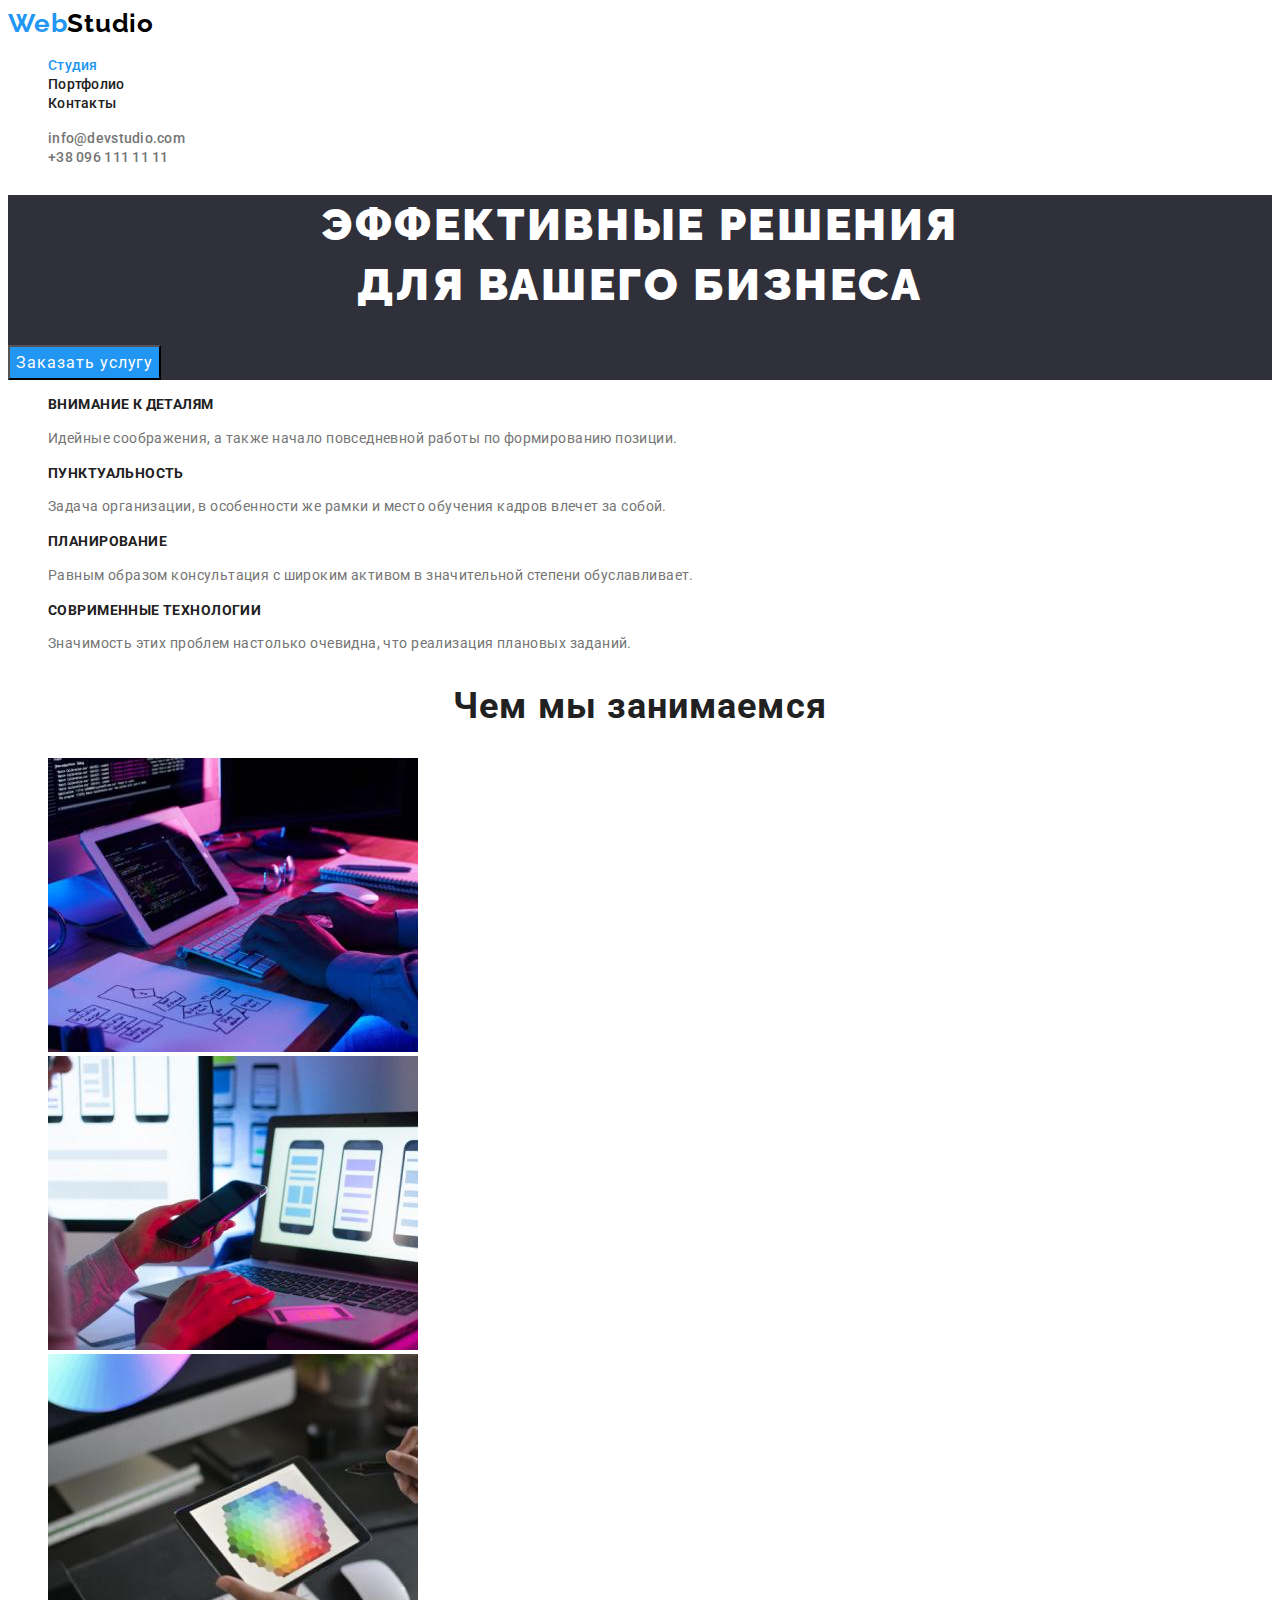
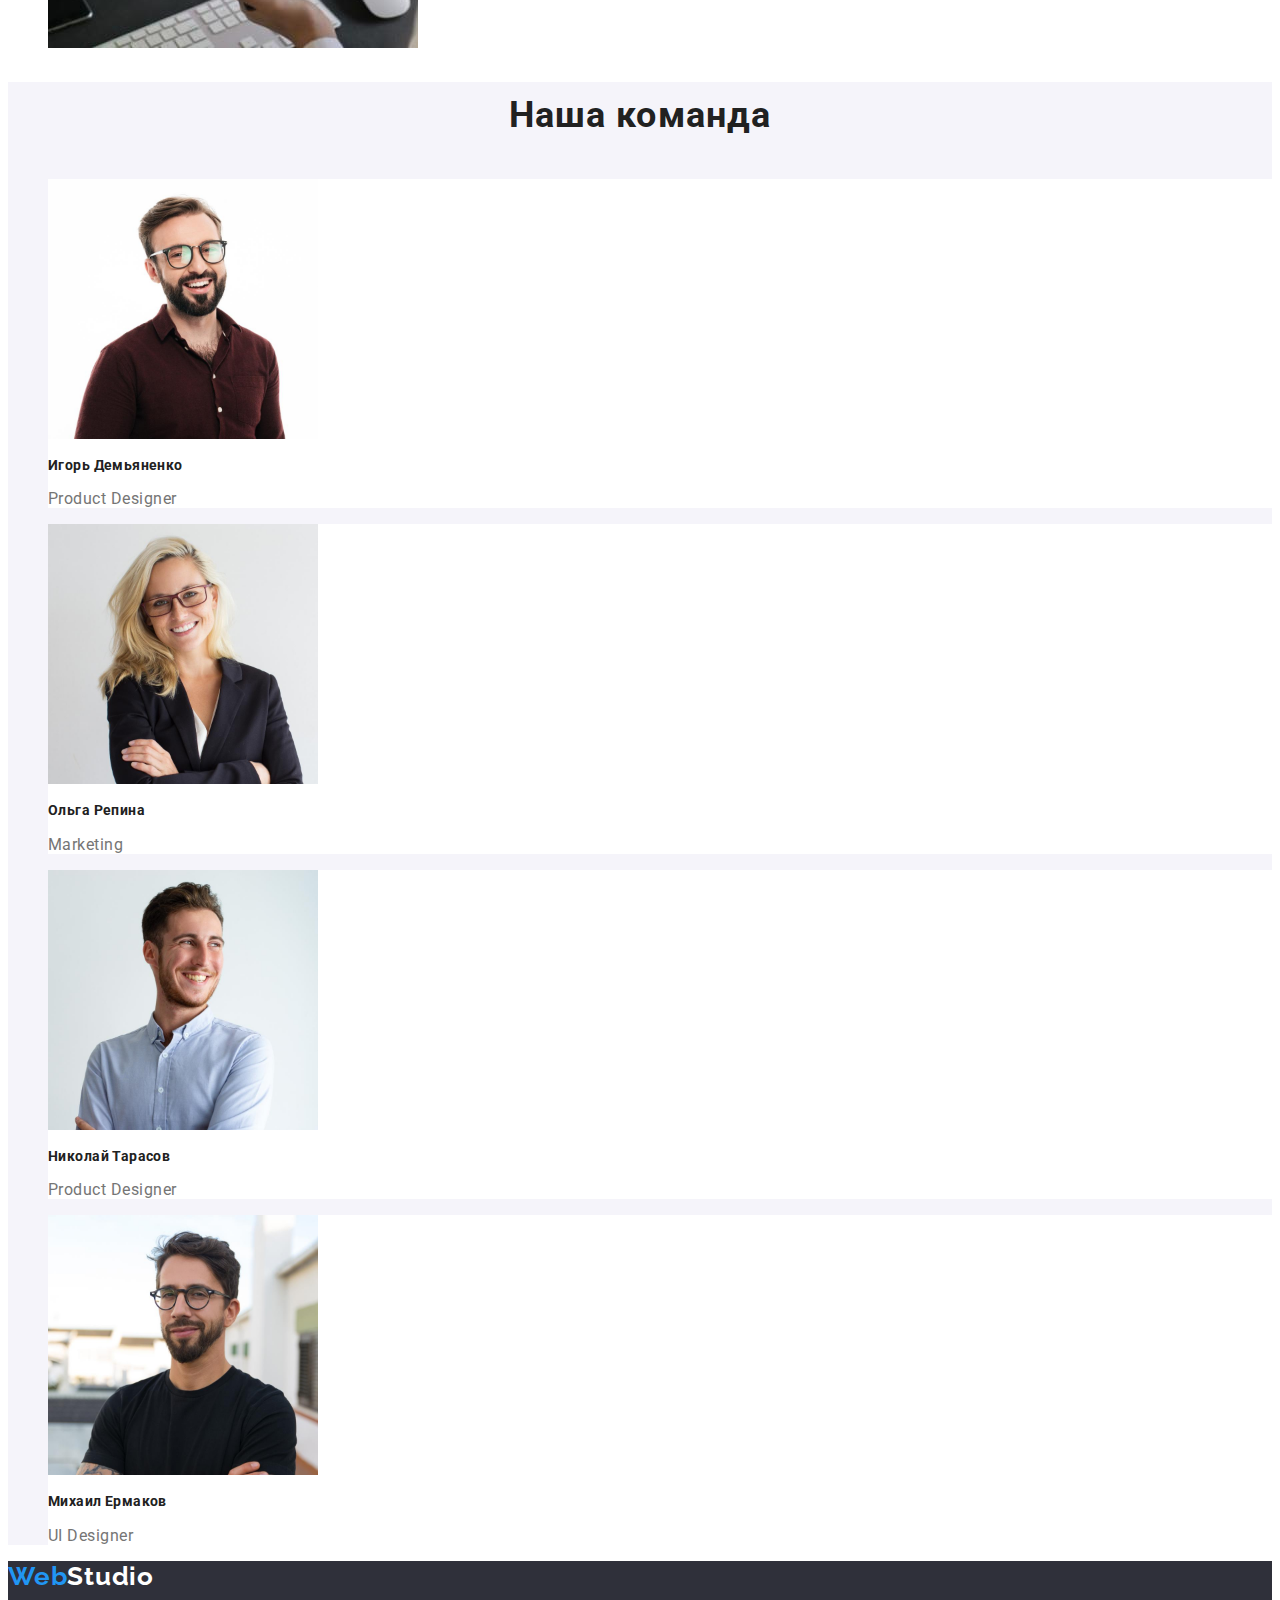
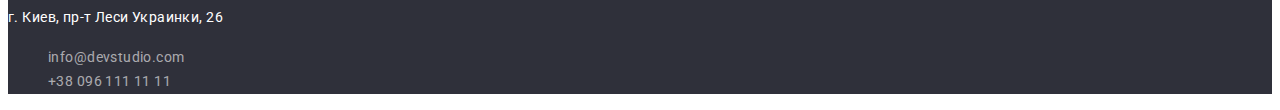
<file: index.html>
<!DOCTYPE html>
<html lang="ru">

<head>
  <meta charset="UTF-8" />
  <meta http-equiv="X-UA-Compatible" content="IE=edge" />
  <meta name="viewport" content="width=device-width, initial-scale=1.0" />
  <link rel="preconnect" href="https://fonts.googleapis.com">
  <link rel="preconnect" href="https://fonts.gstatic.com" crossorigin>
  <link href="https://fonts.googleapis.com/css2?family=Raleway:wght@700&family=Roboto:wght@400;500;700;900&display=swap"
    rel="stylesheet">
  <link rel="stylesheet" href="./css/styles.css" />
  <title>WebStudio</title>
</head>

<body>
  <!-- Шапка страницы -->
  <header>
    <a href="./index.html" class="logo">Web<samp class="logo-header">Studio</samp></a>
    <nav>
      <!-- Навигация на другие страницы -->
      <ul class="navigation link">
        <li><a href="./index.html" class="link current">Студия</a></li>
        <li><a href="./portfolio.html" class="link">Портфолио</a></li>
        <li><a href="" class="link">Контакты</a></li>
      </ul>
    </nav>
    <ul class="contact link-cont">
      <li><a href="mailto:info@devstudio.com" class="link-cont">info@devstudio.com</a></li>
      <li><a href="tel:+380961111111" class="link-cont">+38 096 111 11 11</a></li>
    </ul>
  </header>
  <!-- секция 1 -->
  <main>
    <section class="hero">
      <h1 class="hero text">
        Эффективные решения <br />
        для вашего бизнеса
      </h1>
      <button type="button" class="button">Заказать услугу</button>
    </section>
    <!-- секция 2 -->
    <section class="section">
      <h2 hidden>Наши преимущества</h2>
      <ul class="list">
        <li>
          <h3 class="section-title">ВНИМАНИЕ К ДЕТАЛЯМ</h3>
          <p class="section-title-text">
            Идейные соображения, а также начало повседневной работы по
            формированию позиции.
          </p>
        </li>
        <li>
          <h3 class="section-title">ПУНКТУАЛЬНОСТЬ</h3>
          <p class="section-title-text">
            Задача организации, в особенности же рамки и место обучения кадров
            влечет за собой.
          </p>
        </li>
        <li>
          <h3 class="section-title">ПЛАНИРОВАНИЕ</h3>
          <p class="section-title-text">
            Равным образом консультация с широким активом в значительной
            степени обуславливает.
          </p>
        </li>
        <li>
          <h3 class="section-title">СОВРИМЕННЫЕ ТЕХНОЛОГИИ</h3>
          <p class="section-title-text">
            Значимость этих проблем настолько очевидна, что реализация
            плановых заданий.
          </p>
        </li>
      </ul>
    </section>
    <!-- секция 3 -->
    <section class="section">
      <h2 class="section-title-work">Чем мы занимаемся</h2>
      <ul class="list">
        <li>
          <img src="./images/box_1.jpg" alt="набираем на клавиатуре" width="370" height="294" />
        </li>
        <li>
          <img src="./images/box_2.jpg" alt="набираем на телефоне" width="370" height="294" />
        </li>
        <li>
          <img src="./images/box_3.jpg" alt="набираем на планшете" width="370" height="294" />
        </li>
      </ul>
    </section>
    <!-- секция 4 -->
    <section class="section-team">
      <h2 class="section-title-team">Наша команда</h2>
      <ul class="list">
        <li class="card">
          <img src="./images/img_1.jpg" alt="Игорь Демьяненко" width="270" height="260" />
          <h3 class="section-title">Игорь Демьяненко</h3>
          <p lang="en">Product Designer</p>
        </li>
        <li class="card">
          <img src="./images/img_2.jpg" alt="Ольга Репина" width="270" height="260" />
          <h3 class="section-title">Ольга Репина</h3>
          <p lang="en">Marketing</p>
        </li>
        <li class="card">
          <img src="./images/img_3.jpg" alt="Николай Тарасов" width="270" height="260" />
          <h3 class="section-title">Николай Тарасов</h3>
          <p lang="en">Product Designer</p>
        </li>
        <li class="card">
          <img src="./images/img_4.jpg" alt="Михаил Ермаков" width="270" height="260" />
          <h3 class="section-title">Михаил Ермаков</h3>
          <p lang="en">UI Designer</p>
        </li>
      </ul>
    </section>
  </main>
  <footer class="footer-color">
    <a href="./index.html" class="logo">Web<samp class="logo-footer">Studio</samp></a>
    <address>
      <p class="address">г. Киев, пр-т Леси Украинки, 26</p>
      <ul class="list">
        <li><a href="mailto:info@devstudio.com" class="address-contact">info@devstudio.com</a></li>
        <li><a href="tel:+380961111111" class="address-contact">+38 096 111 11 11</a></li>
      </ul>
    </address>
  </footer>
</body>

</html>
</file>
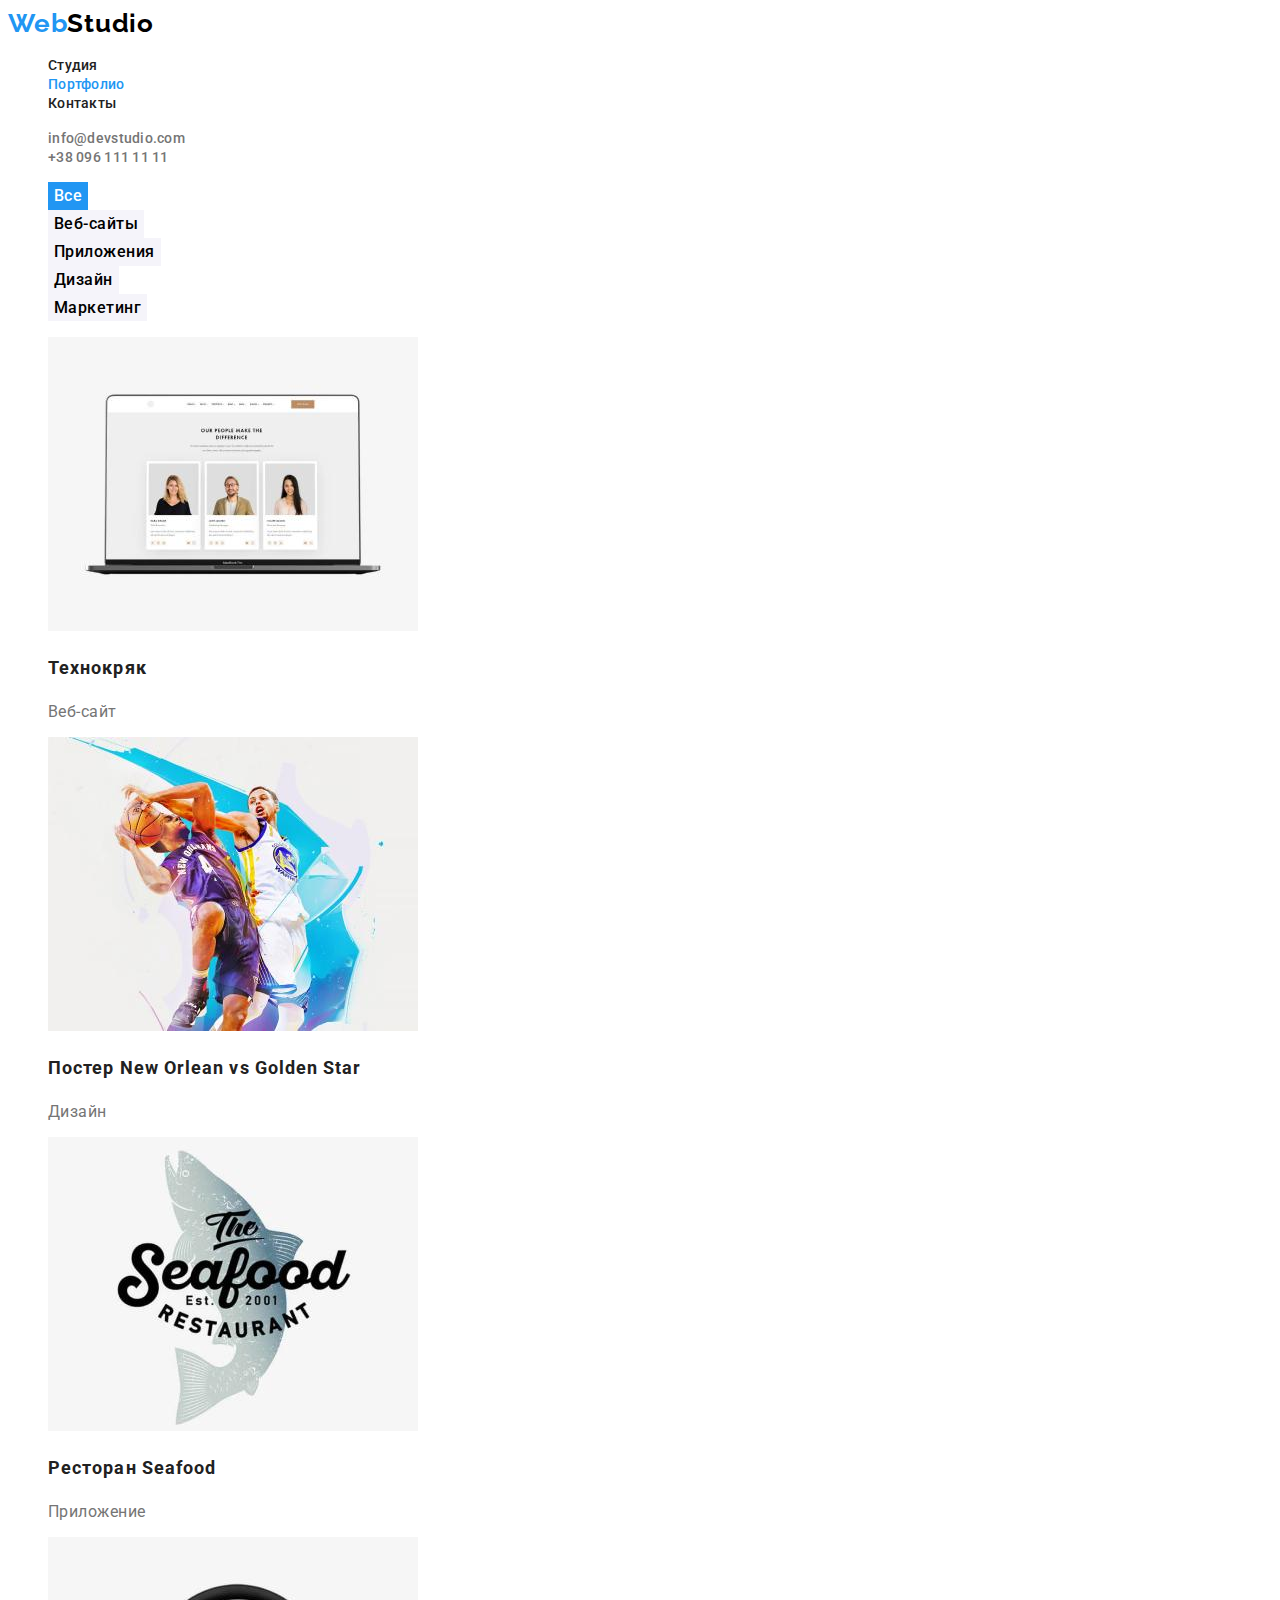
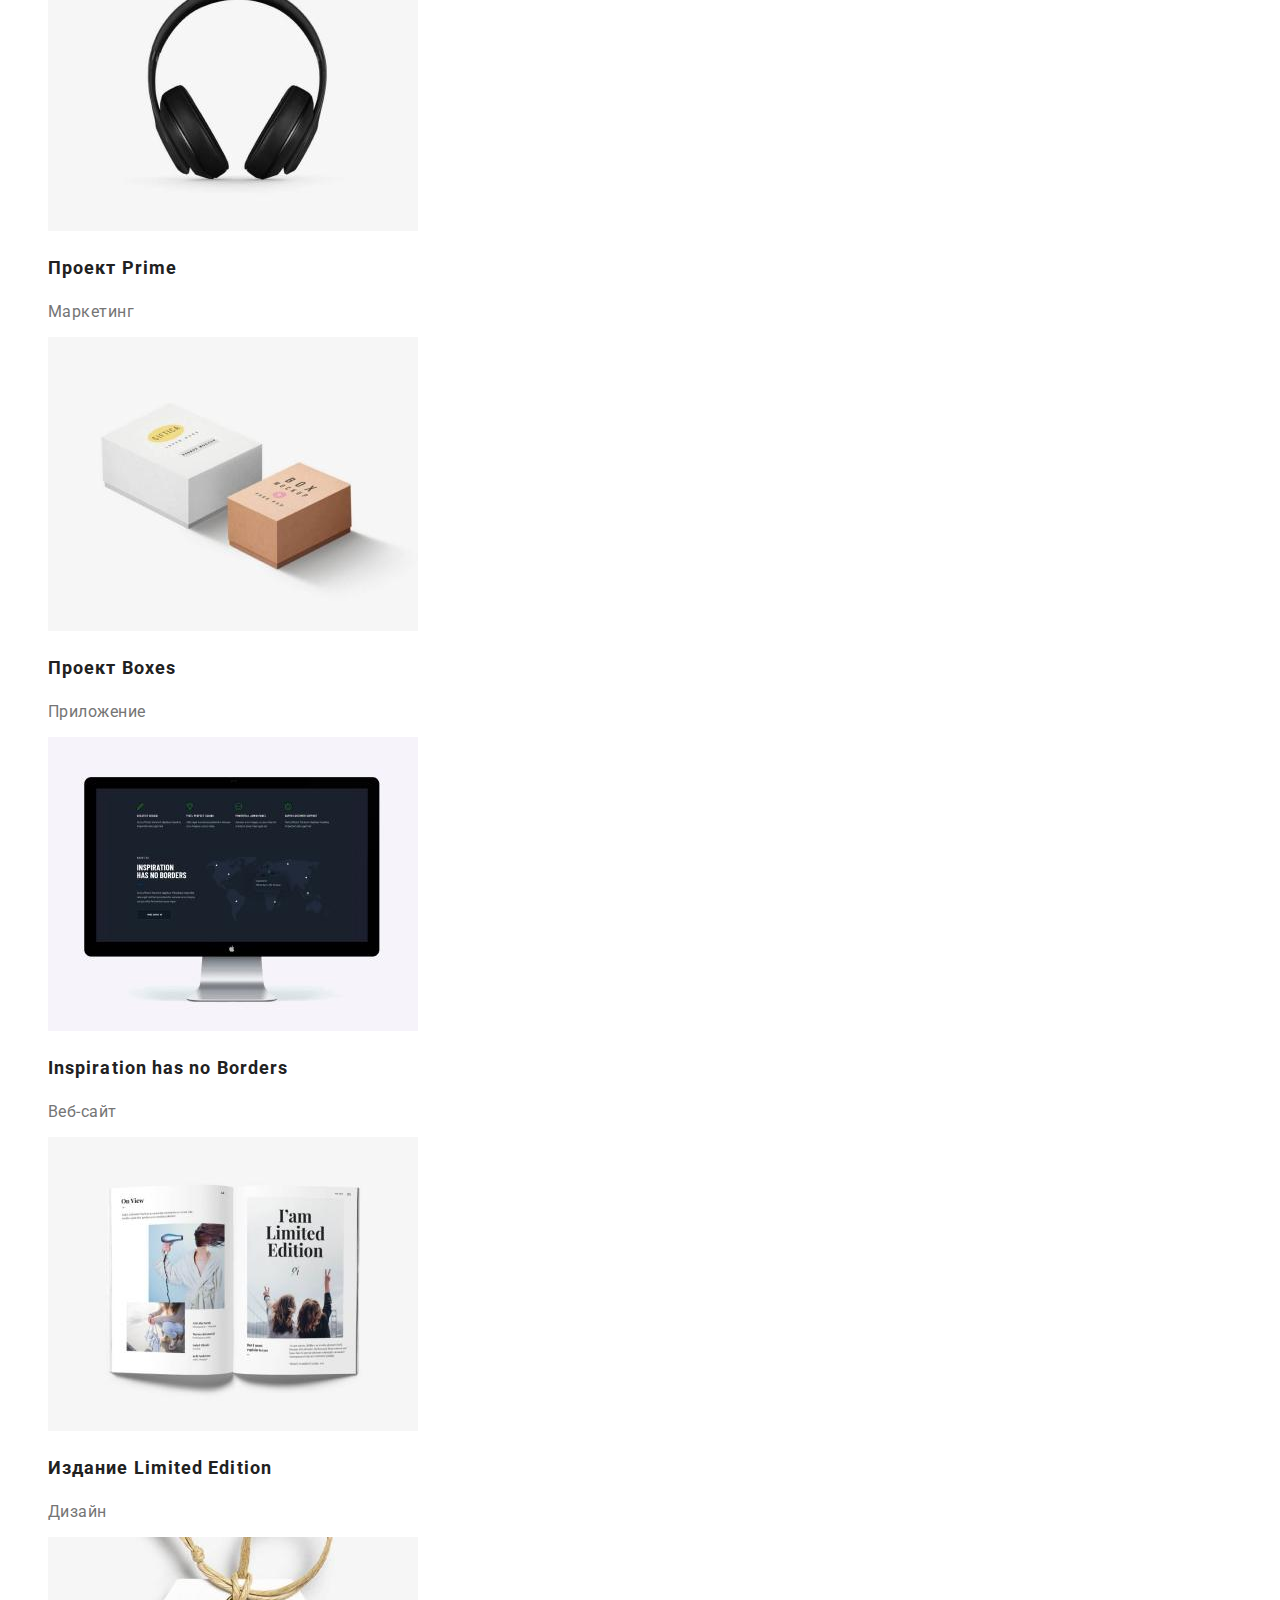
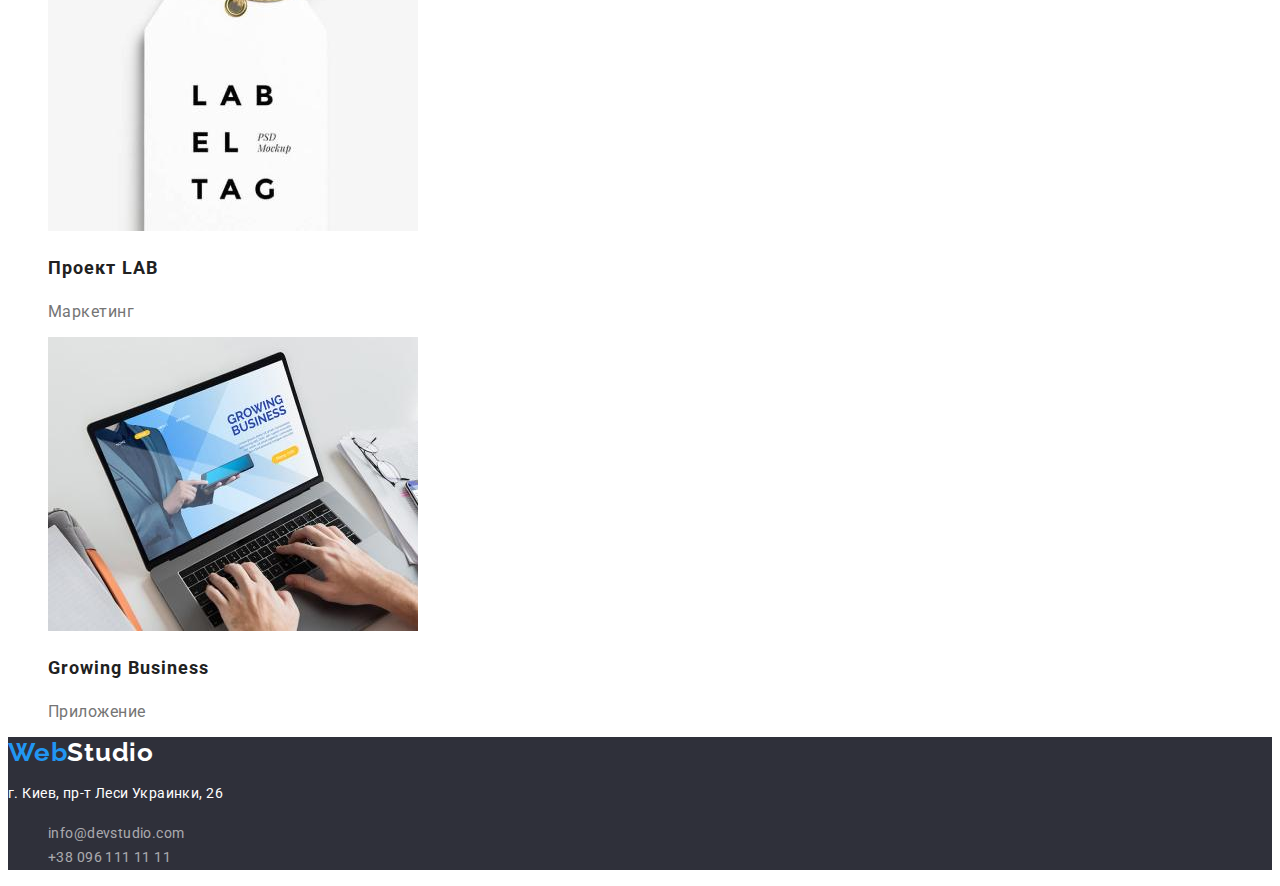
<file: portfolio.html>
<!DOCTYPE html>
<html lang="en">

<head>
  <meta charset="UTF-8" />
  <meta http-equiv="X-UA-Compatible" content="IE=edge" />
  <meta name="viewport" content="width=device-width, initial-scale=1.0" />
  <link rel="preconnect" href="https://fonts.googleapis.com">
  <link rel="preconnect" href="https://fonts.gstatic.com" crossorigin>
  <link href="https://fonts.googleapis.com/css2?family=Raleway:wght@700&family=Roboto:wght@400;500;700;900&display=swap"
    rel="stylesheet">
  <link rel="stylesheet" href="./css/styles.css" />
  <title>Document</title>
</head>

<body>
  <!-- Шапка страницы -->
  <header>
    <a href="./index.html" class="logo">Web<samp class="logo-header">Studio</samp></a>
    <nav>
      <!-- Навигация на другие страницы -->
      <ul class="navigation link">
        <li><a href="./index.html" class="link">Студия</a></li>
        <li><a href="./portfolio.html" class="link current">Портфолио</a></li>
        <li><a href="" class="link">Контакты</a></li>
      </ul>
    </nav>
    <ul class="contact link-cont">
      <li><a href="mailto:info@devstudio.com" class="link-cont">info@devstudio.com</a></li>
      <li><a href="tel:+380961111111" class="link-cont">+38 096 111 11 11</a></li>
    </ul>
  </header>
  <main>
    <section>
      <h1 hidden>Portfolio</h1>
      <ul class="nav">
        <li><button type="button" class="nav-button current">Все</button></li>
        <li><button type="button" class="nav-button">Веб-сайты</button></li>
        <li><button type="button" class="nav-button">Приложения</button></li>
        <li><button type="button" class="nav-button">Дизайн</button></li>
        <li><button type="button" class="nav-button">Маркетинг</button></li>
      </ul>
      <ul class="list">
        <li>
          <img src="./images/img1.jpg" alt="ноутбук">
          <h2 class=" text-foto">Технокряк</h2>
          <p>Веб-сайт</p>
        </li>
        <li>
          <img src="./images/img2.jpg" alt="бросают мяч">
          <h2 class=" text-foto">Постер New Orlean vs Golden Star</h2>
          <p>Дизайн</p>
        </li>
        <li>
          <img src="./images/img3.jpg" alt="вывеска ресторана">
          <h2 class=" text-foto">Ресторан Seafood</h2>
          <p>Приложение</p>
        </li>
        <li>
          <img src="./images/img4.jpg" alt="наушники">
          <h2 class=" text-foto">Проект Prime</h2>
          <p>Маркетинг</p>
        </li>
        <li>
          <img src="./images/img5.jpg" alt="две коробки">
          <h2 class=" text-foto">Проект Boxes</h2>
          <p>Приложение</p>
        </li>
        <li>
          <img src="./images/img6.jpg" alt="монитор">
          <h2 class=" text-foto">Inspiration has no Borders</h2>
          <p>Веб-сайт</p>
        </li>
        <li>
          <img src="./images/img7.jpg" alt="журнал">
          <h2 class=" text-foto">Издание Limited Edition</h2>
          <p>Дизайн</p>
        </li>
        <li>
          <img src="./images/img8.jpg" alt="бирка">
          <h2 class=" text-foto">Проект LAB</h2>
          <p>Маркетинг</p>
        </li>
        <li>
          <img src="./images/img9.jpg" alt="печатают на клавиатуре">
          <h2 class=" text-foto">Growing Business</h2>
          <p>Приложение</p>
        </li>
      </ul>
    </section>
  </main>
  <footer class="footer-color">
    <a href="./index.html" class="logo">Web<samp class="logo-footer">Studio</samp></a>
    <address>
      <p class="address">г. Киев, пр-т Леси Украинки, 26</p>
      <ul class="list">
        <li><a href="mailto:info@devstudio.com" class="address-contact">info@devstudio.com</a></li>
        <li><a href="tel:+380961111111" class="address-contact">+38 096 111 11 11</a></li>
      </ul>
    </address>
  </footer>
</body>

</html>
</file>
<file: css/styles.css>
:root {
  --primary-text-color: #757575;
  --title-text-color: #212121;
  --accent-color: #2196f3;
  --logo-text-header-color: #000000;
  --logo-text-footer-color: #ffffff;
  --nav-button-color: #f5f4fa;
}

.list {
  list-style: none;
}
li {
  list-style-type: none;
}
body {
  background-color: var(--logo-text-footer-color);
  color: var(--primary-text-color);
  font-family: Roboto, sans-serif;
  letter-spacing: 0.03em;
}
.logo,
.text {
  color: var(--accent-color);
  font-family: Raleway;
  font-weight: bold;
  font-size: 26px;
  line-height: 1.19;
  letter-spacing: 0.03em;
  text-decoration: none;
}
.logo-header {
  color: var(--logo-text-header-color);
  font-family: Raleway;
}
.logo-footer {
  color: var(--logo-text-footer-color);
  font-family: Raleway;
}
.navigation .link {
  list-style-type: none;
  color: var(--title-text-color);
  font-family: Roboto;
  font-weight: 500;
  font-size: 14px;
  line-height: 1.14;
  letter-spacing: 0.02em;
  text-decoration: none;
  list-style-type: none;
}
.navigation .link.current {
  color: var(--accent-color);
}
.nav-button.current {
  background-color: var(--accent-color);
  color: var(--logo-text-footer-color);
}
.navigation .link:hover,
.navigation .link:focus,
.contact .link-cont:hover,
.contact .link-cont:focus {
  color: var(--accent-color);
}

.contact .link-cont {
  color: var(--primary-text-color);
  font-weight: 500;
  font-size: 14px;
  line-height: 1.14;
  letter-spacing: 0.02em;
  text-decoration: none;
  list-style: none;
}

/* section */

.hero {
  font-weight: 900;
  font-size: 44px;
  line-height: 1.36;
  text-align: center;
  letter-spacing: 0.06em;
  text-transform: uppercase;
  background-color: #2f303a;
  color: var(--logo-text-footer-color);
}
.section-team {
  background-color: #f5f4fa;
}
.section-title {
  font-family: Roboto;
  font-style: normal;
  font-weight: 700;
  font-size: 14px;
  line-height: 1.18;
  letter-spacing: 0.03em;
  color: var(--title-text-color);
}
.section-title-text {
  font-size: 14px;
  line-height: 1.71;
  letter-spacing: 0.03em;
}

.button {
  font-family: Roboto;
  font-style: normal;
  background-color: var(--accent-color);
  color: var(--logo-text-footer-color);
  font-size: 16px;
  line-height: 1.87;
  display: flex;
  align-items: center;
  text-align: center;
  letter-spacing: 0.06em;
  cursor: pointer;
}
.section-title-work {
  font-size: 36px;
  line-height: 1.16;
  text-align: center;
  letter-spacing: 0.03em;
  color: var(--title-text-color);
}
.section-title-team {
  font-size: 36px;
  line-height: 1.87;
  text-align: center;
  letter-spacing: 0.03em;
  color: var(--title-text-color);
}
.card {
  background-color: var(--logo-text-footer-color);
}
.footer-color {
  background-color: #2f303a;
}
.address {
  font-size: 14px;
  line-height: 1.71;
  letter-spacing: 0.03em;
  color: var(--logo-text-footer-color);
  text-decoration: none;
  font-style: normal;
}
.address-contact {
  font-size: 14px;
  line-height: 1.71;
  letter-spacing: 0.03em;
  color: rgba(255, 255, 255, 0.6);
  text-decoration: none;
  font-style: normal;
}

.address-contact:hover,
.address-contact:focus {
  color: var(--accent-color);
}

/* Portfolio */

.nav {
  color: var(--title-text-color);
}
.nav-button {
  font-family: Roboto;
  font-style: normal;
  background-color: var(--nav-button-color);
  font-weight: 500;
  font-size: 16px;
  line-height: 1.62;
  text-align: center;
  letter-spacing: 0.03em;
  cursor: pointer;
  border: 0px;
}
.nav-button:hover,
.nav-button:focus {
  color: var(--logo-text-footer-color);
  background-color: var(--accent-color);
}
.text-foto {
  font-size: 18px;
  line-height: 2;
  letter-spacing: 0.06em;
  color: var(--title-text-color);
}
</file>
